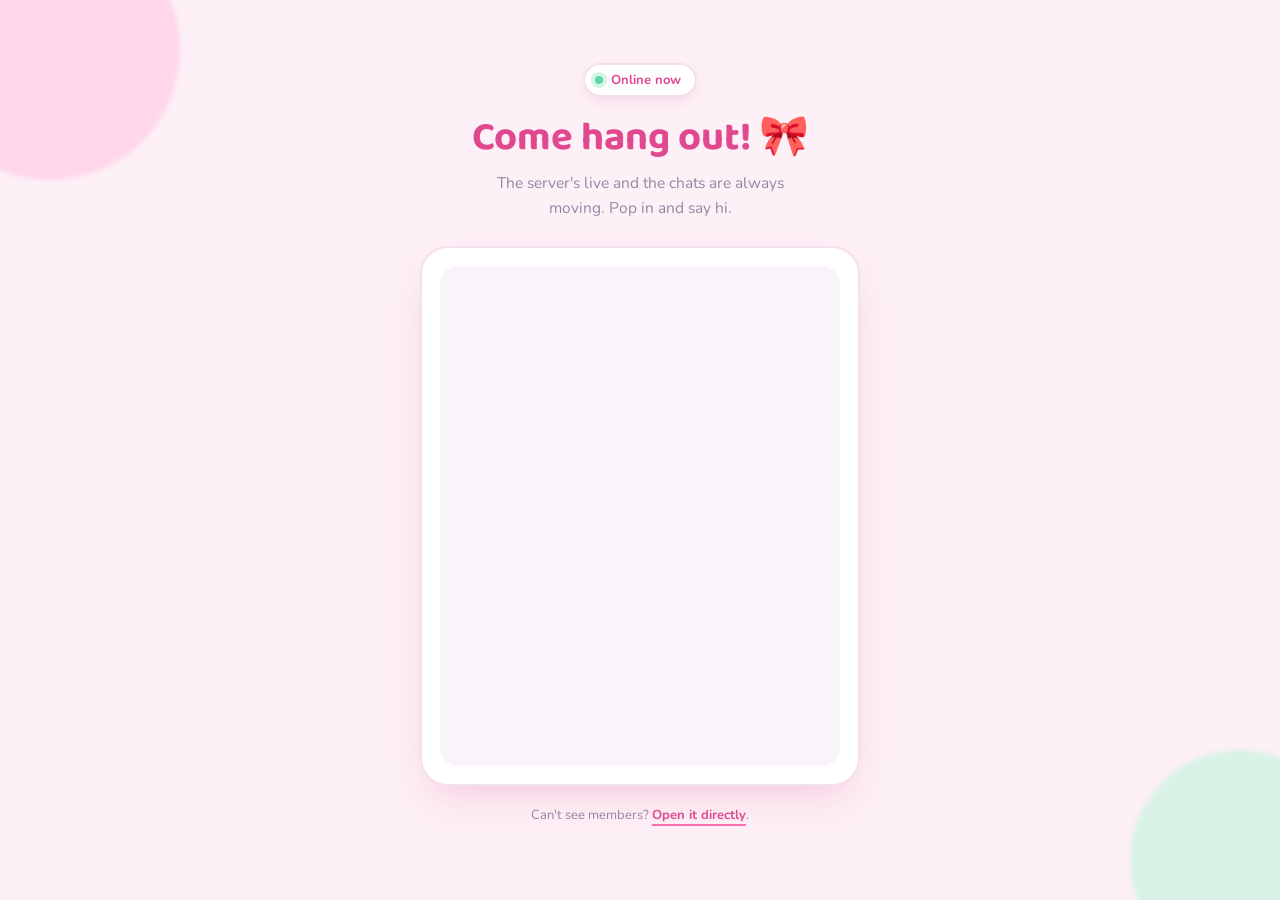
<file: index.html>
<!DOCTYPE html>
<html lang="en">
<head>
<meta charset="UTF-8">
<meta name="viewport" content="width=device-width, initial-scale=1, viewport-fit=cover">
<title>Join the server</title>
<link rel="stylesheet" href="styles.css">
</head>
<body>

  <div class="scene">
    <span class="badge"><span class="dot"></span>Online now</span>

    <h1>Come hang out! 🎀</h1>
    <p class="sub">The server's live and the chats are always moving. Pop in and say hi.</p>

    <div class="card">
      <div class="frame">
        <iframe src="https://discord.com/widget?id=1345882876255797292&theme=dark"
          width="350" height="500"
          allowtransparency="true"
          frameborder="0"
          sandbox="allow-popups allow-popups-to-escape-sandbox allow-same-origin allow-scripts">
        </iframe>
      </div>
    </div>

    <p class="foot">Can't see members? <a href="https://discord.com/widget?id=1345882876255797292&theme=dark" target="_blank" rel="noopener">Open it directly</a>.</p>
  </div>

</body>
</html>
</file>
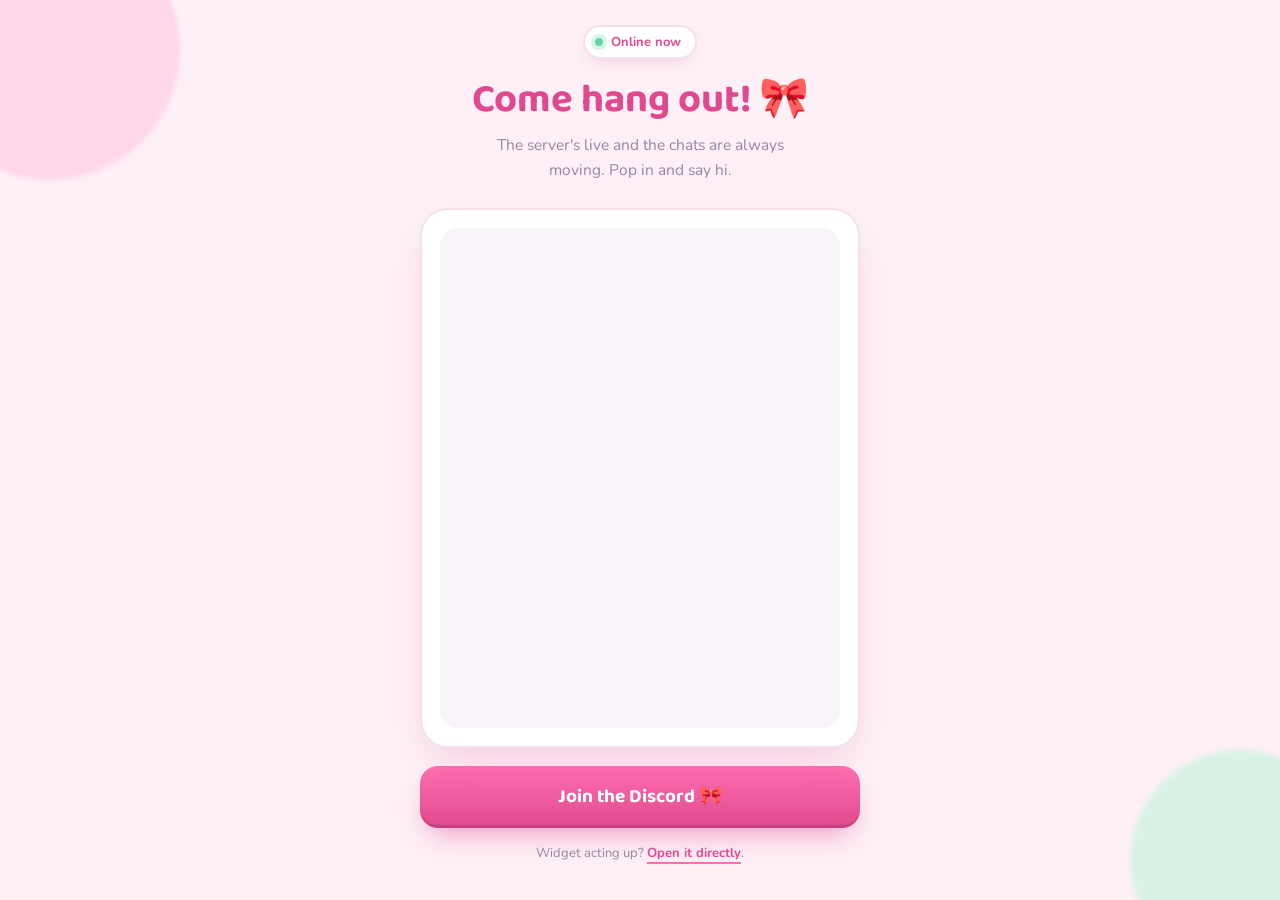
<file: discord-widget-standalone.html>
<!DOCTYPE html>
<html lang="en">
<head>
<meta charset="UTF-8">
<meta name="viewport" content="width=device-width, initial-scale=1, viewport-fit=cover">
<title>Join the server</title>
<style>
@import url('https://fonts.googleapis.com/css2?family=Baloo+2:wght@500;600;700;800&family=Nunito:wght@400;600;700&display=swap');

:root {
  --bg: #fdf0f6;
  --bg-blob-1: #ffd6ea;
  --bg-blob-2: #d9f2e6;
  --card: #ffffff;
  --ink: #4a3552;
  --ink-dim: #9686a3;
  --pink: #ff6fb0;
  --pink-deep: #e0498f;
  --mint: #5fd6a4;
  --line: #f3e1ec;
  --shadow: 0 18px 40px -14px rgba(224, 73, 143, 0.28);
}

* { box-sizing: border-box; }

html, body {
  height: 100%;
  margin: 0;
}

body {
  min-height: 100%;
  background: var(--bg);
  color: var(--ink);
  font-family: 'Nunito', sans-serif;
  display: flex;
  align-items: center;
  justify-content: center;
  overflow-x: hidden;
  padding: 40px 20px calc(40px + env(safe-area-inset-bottom, 0px));
  padding-top: calc(40px + env(safe-area-inset-top, 0px));
  position: relative;
}

/* soft decorative blobs, hidden from the flow */
body::before,
body::after {
  content: "";
  position: fixed;
  border-radius: 50%;
  filter: blur(2px);
  z-index: 0;
  pointer-events: none;
}

body::before {
  width: 260px;
  height: 260px;
  background: var(--bg-blob-1);
  top: -80px;
  left: -80px;
}

body::after {
  width: 220px;
  height: 220px;
  background: var(--bg-blob-2);
  bottom: -70px;
  right: -70px;
}

.scene {
  position: relative;
  z-index: 1;
  width: 100%;
  max-width: 400px;
  display: flex;
  flex-direction: column;
  align-items: center;
  text-align: center;
}

.badge {
  display: inline-flex;
  align-items: center;
  gap: 8px;
  background: var(--card);
  border: 2px solid var(--line);
  border-radius: 999px;
  padding: 6px 14px 6px 10px;
  font-weight: 700;
  font-size: 13px;
  color: var(--pink-deep);
  margin-bottom: 18px;
  box-shadow: 0 6px 16px -8px rgba(224, 73, 143, 0.35);
}

.dot {
  width: 8px;
  height: 8px;
  border-radius: 50%;
  background: var(--mint);
  box-shadow: 0 0 0 4px rgba(95, 214, 164, 0.25);
  animation: bob 1.8s ease-in-out infinite;
}

@keyframes bob {
  0%, 100% { transform: scale(1); }
  50% { transform: scale(1.25); }
}

@media (prefers-reduced-motion: reduce) {
  .dot { animation: none; }
  .card { animation: none !important; }
}

h1 {
  font-family: 'Baloo 2', sans-serif;
  font-weight: 700;
  font-size: clamp(30px, 7vw, 40px);
  line-height: 1.15;
  margin: 0 0 10px;
  color: var(--pink-deep);
}

p.sub {
  font-size: 15.5px;
  line-height: 1.55;
  color: var(--ink-dim);
  margin: 0 0 26px;
  max-width: 32ch;
}

.card {
  width: 100%;
  background: var(--card);
  border-radius: 28px;
  padding: 14px;
  box-shadow: var(--shadow);
  border: 2px solid var(--line);
  animation: pop-in 0.5s cubic-bezier(0.34, 1.56, 0.64, 1) both;
}

@keyframes pop-in {
  from { opacity: 0; transform: translateY(14px) scale(0.97); }
  to { opacity: 1; transform: translateY(0) scale(1); }
}

.frame {
  border-radius: 18px;
  overflow: hidden;
  display: flex;
  justify-content: center;
  background: #f8f4fa;
}

iframe {
  display: block;
  width: 100%;
  max-width: 350px;
  height: 500px;
  border: none;
}

.join-btn {
  display: block;
  width: 100%;
  margin-top: 18px;
  padding: 16px 20px;
  background: var(--pink);
  background-image: linear-gradient(180deg, var(--pink), var(--pink-deep));
  color: #fff;
  font-family: 'Baloo 2', sans-serif;
  font-weight: 700;
  font-size: 19px;
  text-align: center;
  text-decoration: none;
  border-radius: 18px;
  box-shadow: 0 14px 28px -10px rgba(224, 73, 143, 0.55), inset 0 -3px 0 rgba(0,0,0,0.12);
  transition: transform 0.15s ease, box-shadow 0.15s ease;
}

.join-btn:hover {
  transform: translateY(-2px);
  box-shadow: 0 18px 32px -10px rgba(224, 73, 143, 0.6), inset 0 -3px 0 rgba(0,0,0,0.12);
}

.join-btn:active {
  transform: translateY(0);
  box-shadow: 0 8px 16px -8px rgba(224, 73, 143, 0.5), inset 0 -3px 0 rgba(0,0,0,0.12);
}

.foot {
  margin-top: 16px;
  font-size: 13px;
  color: var(--ink-dim);
}

.foot a {
  color: var(--pink-deep);
  font-weight: 700;
  text-decoration: none;
  border-bottom: 2px solid var(--pink);
}

/* phones: full-bleed card, tighter spacing */
@media (max-width: 420px) {
  body { padding: 28px 14px calc(28px + env(safe-area-inset-bottom, 0px)); }
  .card { padding: 10px; border-radius: 22px; }
  .frame { border-radius: 14px; }
  iframe { height: 460px; }
}

/* bigger screens: a little more breathing room and a wider card */
@media (min-width: 900px) {
  .scene { max-width: 440px; }
  .card { padding: 18px; }
}

</style>
</head>
<body>

  <div class="scene">
    <span class="badge"><span class="dot"></span>Online now</span>

    <h1>Come hang out! 🎀</h1>
    <p class="sub">The server's live and the chats are always moving. Pop in and say hi.</p>

    <div class="card">
      <div class="frame">
        <iframe src="https://discord.com/widget?id=1345882876255797292&theme=dark"
          width="350" height="500"
          allowtransparency="true"
          frameborder="0"
          sandbox="allow-popups allow-popups-to-escape-sandbox allow-same-origin allow-scripts">
        </iframe>
      </div>
    </div>

    <a class="join-btn" href="https://discord.com/widget?id=1345882876255797292&theme=dark" target="_blank" rel="noopener">Join the Discord 🎀</a>

    <p class="foot">Widget acting up? <a href="https://discord.com/widget?id=1345882876255797292&theme=dark" target="_blank" rel="noopener">Open it directly</a>.</p>
  </div>

</body>
</html>
</file>
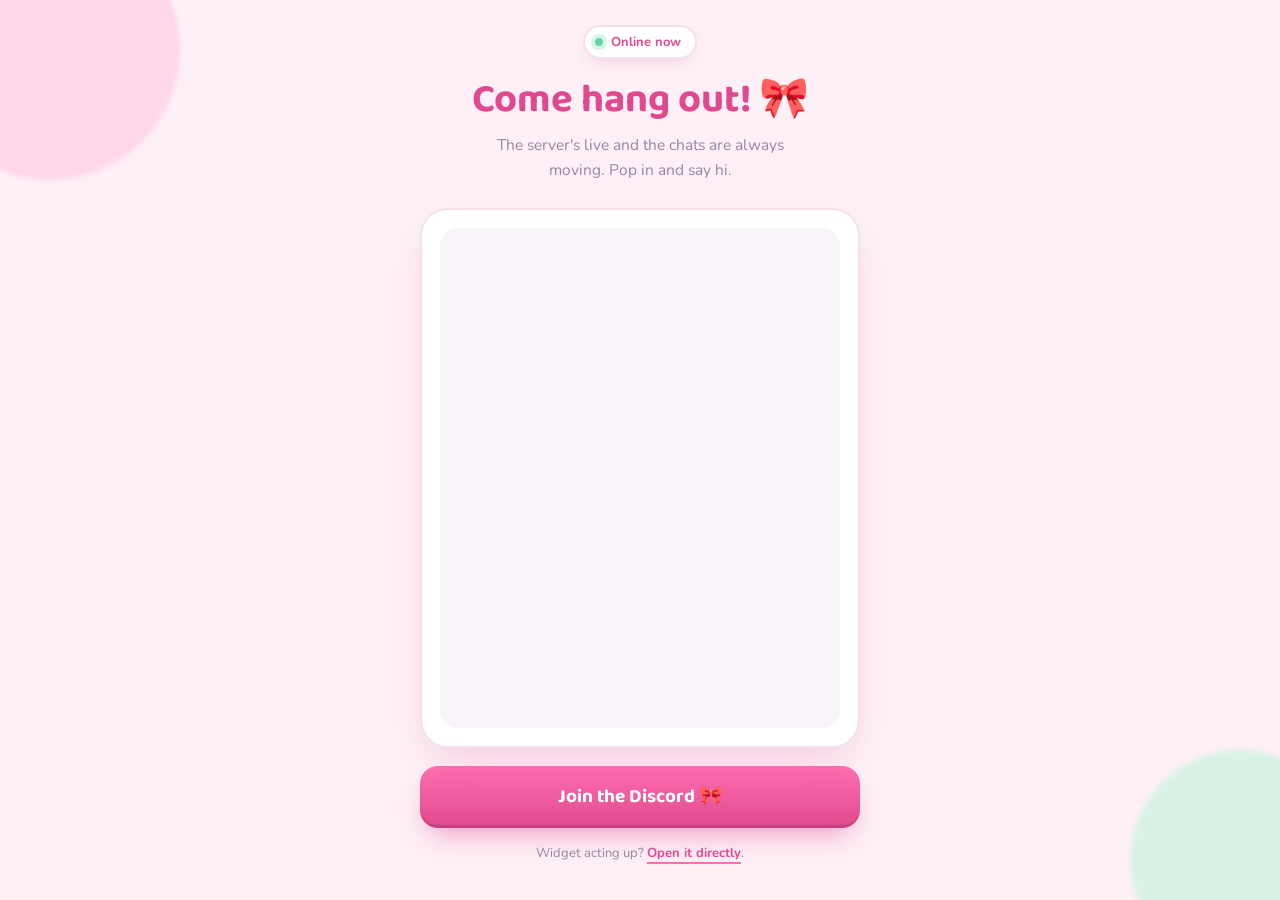
<file: joindiscord.html>
<!DOCTYPE html>
<html lang="en">
<head>
<meta charset="UTF-8">
<meta name="viewport" content="width=device-width, initial-scale=1, viewport-fit=cover">
<title>Join the server</title>
<style>
@import url('https://fonts.googleapis.com/css2?family=Baloo+2:wght@500;600;700;800&family=Nunito:wght@400;600;700&display=swap');

:root {
  --bg: #fdf0f6;
  --bg-blob-1: #ffd6ea;
  --bg-blob-2: #d9f2e6;
  --card: #ffffff;
  --ink: #4a3552;
  --ink-dim: #9686a3;
  --pink: #ff6fb0;
  --pink-deep: #e0498f;
  --mint: #5fd6a4;
  --line: #f3e1ec;
  --shadow: 0 18px 40px -14px rgba(224, 73, 143, 0.28);
}

* { box-sizing: border-box; }

html, body {
  height: 100%;
  margin: 0;
}

body {
  min-height: 100%;
  background: var(--bg);
  color: var(--ink);
  font-family: 'Nunito', sans-serif;
  display: flex;
  align-items: center;
  justify-content: center;
  overflow-x: hidden;
  padding: 40px 20px calc(40px + env(safe-area-inset-bottom, 0px));
  padding-top: calc(40px + env(safe-area-inset-top, 0px));
  position: relative;
}

/* soft decorative blobs, hidden from the flow */
body::before,
body::after {
  content: "";
  position: fixed;
  border-radius: 50%;
  filter: blur(2px);
  z-index: 0;
  pointer-events: none;
}

body::before {
  width: 260px;
  height: 260px;
  background: var(--bg-blob-1);
  top: -80px;
  left: -80px;
}

body::after {
  width: 220px;
  height: 220px;
  background: var(--bg-blob-2);
  bottom: -70px;
  right: -70px;
}

.scene {
  position: relative;
  z-index: 1;
  width: 100%;
  max-width: 400px;
  display: flex;
  flex-direction: column;
  align-items: center;
  text-align: center;
}

.badge {
  display: inline-flex;
  align-items: center;
  gap: 8px;
  background: var(--card);
  border: 2px solid var(--line);
  border-radius: 999px;
  padding: 6px 14px 6px 10px;
  font-weight: 700;
  font-size: 13px;
  color: var(--pink-deep);
  margin-bottom: 18px;
  box-shadow: 0 6px 16px -8px rgba(224, 73, 143, 0.35);
}

.dot {
  width: 8px;
  height: 8px;
  border-radius: 50%;
  background: var(--mint);
  box-shadow: 0 0 0 4px rgba(95, 214, 164, 0.25);
  animation: bob 1.8s ease-in-out infinite;
}

@keyframes bob {
  0%, 100% { transform: scale(1); }
  50% { transform: scale(1.25); }
}

@media (prefers-reduced-motion: reduce) {
  .dot { animation: none; }
  .card { animation: none !important; }
}

h1 {
  font-family: 'Baloo 2', sans-serif;
  font-weight: 700;
  font-size: clamp(30px, 7vw, 40px);
  line-height: 1.15;
  margin: 0 0 10px;
  color: var(--pink-deep);
}

p.sub {
  font-size: 15.5px;
  line-height: 1.55;
  color: var(--ink-dim);
  margin: 0 0 26px;
  max-width: 32ch;
}

.card {
  width: 100%;
  background: var(--card);
  border-radius: 28px;
  padding: 14px;
  box-shadow: var(--shadow);
  border: 2px solid var(--line);
  animation: pop-in 0.5s cubic-bezier(0.34, 1.56, 0.64, 1) both;
}

@keyframes pop-in {
  from { opacity: 0; transform: translateY(14px) scale(0.97); }
  to { opacity: 1; transform: translateY(0) scale(1); }
}

.frame {
  border-radius: 18px;
  overflow: hidden;
  display: flex;
  justify-content: center;
  background: #f8f4fa;
}

iframe {
  display: block;
  width: 100%;
  max-width: 350px;
  height: 500px;
  border: none;
}

.join-btn {
  display: block;
  width: 100%;
  margin-top: 18px;
  padding: 16px 20px;
  background: var(--pink);
  background-image: linear-gradient(180deg, var(--pink), var(--pink-deep));
  color: #fff;
  font-family: 'Baloo 2', sans-serif;
  font-weight: 700;
  font-size: 19px;
  text-align: center;
  text-decoration: none;
  border-radius: 18px;
  box-shadow: 0 14px 28px -10px rgba(224, 73, 143, 0.55), inset 0 -3px 0 rgba(0,0,0,0.12);
  transition: transform 0.15s ease, box-shadow 0.15s ease;
}

.join-btn:hover {
  transform: translateY(-2px);
  box-shadow: 0 18px 32px -10px rgba(224, 73, 143, 0.6), inset 0 -3px 0 rgba(0,0,0,0.12);
}

.join-btn:active {
  transform: translateY(0);
  box-shadow: 0 8px 16px -8px rgba(224, 73, 143, 0.5), inset 0 -3px 0 rgba(0,0,0,0.12);
}

.foot {
  margin-top: 16px;
  font-size: 13px;
  color: var(--ink-dim);
}

.foot a {
  color: var(--pink-deep);
  font-weight: 700;
  text-decoration: none;
  border-bottom: 2px solid var(--pink);
}

/* phones: full-bleed card, tighter spacing */
@media (max-width: 420px) {
  body { padding: 28px 14px calc(28px + env(safe-area-inset-bottom, 0px)); }
  .card { padding: 10px; border-radius: 22px; }
  .frame { border-radius: 14px; }
  iframe { height: 460px; }
}

/* bigger screens: a little more breathing room and a wider card */
@media (min-width: 900px) {
  .scene { max-width: 440px; }
  .card { padding: 18px; }
}

</style>
</head>
<body>

  <div class="scene">
    <span class="badge"><span class="dot"></span>Online now</span>

    <h1>Come hang out! 🎀</h1>
    <p class="sub">The server's live and the chats are always moving. Pop in and say hi.</p>

    <div class="card">
      <div class="frame">
        <iframe src="https://discord.com/widget?id=1345882876255797292&theme=dark"
          width="350" height="500"
          allowtransparency="true"
          frameborder="0"
          sandbox="allow-popups allow-popups-to-escape-sandbox allow-same-origin allow-scripts">
        </iframe>
      </div>
    </div>

    <a class="join-btn" href="https://discord.com/widget?id=1345882876255797292&theme=dark" target="_blank" rel="noopener">Join the Discord 🎀</a>

    <p class="foot">Widget acting up? <a href="https://discord.com/widget?id=1345882876255797292&theme=dark" target="_blank" rel="noopener">Open it directly</a>.</p>
  </div>

</body>
</html>
</file>
<file: styles.css>
@import url('https://fonts.googleapis.com/css2?family=Baloo+2:wght@500;600;700;800&family=Nunito:wght@400;600;700&display=swap');

:root {
  --bg: #fdf0f6;
  --bg-blob-1: #ffd6ea;
  --bg-blob-2: #d9f2e6;
  --card: #ffffff;
  --ink: #4a3552;
  --ink-dim: #9686a3;
  --pink: #ff6fb0;
  --pink-deep: #e0498f;
  --mint: #5fd6a4;
  --line: #f3e1ec;
  --shadow: 0 18px 40px -14px rgba(224, 73, 143, 0.28);
}

* { box-sizing: border-box; }

html, body {
  height: 100%;
  margin: 0;
}

body {
  min-height: 100%;
  background: var(--bg);
  color: var(--ink);
  font-family: 'Nunito', sans-serif;
  display: flex;
  align-items: center;
  justify-content: center;
  overflow-x: hidden;
  padding: 40px 20px calc(40px + env(safe-area-inset-bottom, 0px));
  padding-top: calc(40px + env(safe-area-inset-top, 0px));
  position: relative;
}

/* soft decorative blobs, hidden from the flow */
body::before,
body::after {
  content: "";
  position: fixed;
  border-radius: 50%;
  filter: blur(2px);
  z-index: 0;
  pointer-events: none;
}

body::before {
  width: 260px;
  height: 260px;
  background: var(--bg-blob-1);
  top: -80px;
  left: -80px;
}

body::after {
  width: 220px;
  height: 220px;
  background: var(--bg-blob-2);
  bottom: -70px;
  right: -70px;
}

.scene {
  position: relative;
  z-index: 1;
  width: 100%;
  max-width: 400px;
  display: flex;
  flex-direction: column;
  align-items: center;
  text-align: center;
}

.badge {
  display: inline-flex;
  align-items: center;
  gap: 8px;
  background: var(--card);
  border: 2px solid var(--line);
  border-radius: 999px;
  padding: 6px 14px 6px 10px;
  font-weight: 700;
  font-size: 13px;
  color: var(--pink-deep);
  margin-bottom: 18px;
  box-shadow: 0 6px 16px -8px rgba(224, 73, 143, 0.35);
}

.dot {
  width: 8px;
  height: 8px;
  border-radius: 50%;
  background: var(--mint);
  box-shadow: 0 0 0 4px rgba(95, 214, 164, 0.25);
  animation: bob 1.8s ease-in-out infinite;
}

@keyframes bob {
  0%, 100% { transform: scale(1); }
  50% { transform: scale(1.25); }
}

@media (prefers-reduced-motion: reduce) {
  .dot { animation: none; }
  .card { animation: none !important; }
}

h1 {
  font-family: 'Baloo 2', sans-serif;
  font-weight: 700;
  font-size: clamp(30px, 7vw, 40px);
  line-height: 1.15;
  margin: 0 0 10px;
  color: var(--pink-deep);
}

p.sub {
  font-size: 15.5px;
  line-height: 1.55;
  color: var(--ink-dim);
  margin: 0 0 26px;
  max-width: 32ch;
}

.card {
  width: 100%;
  background: var(--card);
  border-radius: 28px;
  padding: 14px;
  box-shadow: var(--shadow);
  border: 2px solid var(--line);
  animation: pop-in 0.5s cubic-bezier(0.34, 1.56, 0.64, 1) both;
}

@keyframes pop-in {
  from { opacity: 0; transform: translateY(14px) scale(0.97); }
  to { opacity: 1; transform: translateY(0) scale(1); }
}

.frame {
  border-radius: 18px;
  overflow: hidden;
  display: flex;
  justify-content: center;
  background: #f8f4fa;
}

iframe {
  display: block;
  width: 100%;
  max-width: 350px;
  height: 500px;
  border: none;
}

.foot {
  margin-top: 20px;
  font-size: 13px;
  color: var(--ink-dim);
}

.foot a {
  color: var(--pink-deep);
  font-weight: 700;
  text-decoration: none;
  border-bottom: 2px solid var(--pink);
}

/* phones: full-bleed card, tighter spacing */
@media (max-width: 420px) {
  body { padding: 28px 14px calc(28px + env(safe-area-inset-bottom, 0px)); }
  .card { padding: 10px; border-radius: 22px; }
  .frame { border-radius: 14px; }
  iframe { height: 460px; }
}

/* bigger screens: a little more breathing room and a wider card */
@media (min-width: 900px) {
  .scene { max-width: 440px; }
  .card { padding: 18px; }
}
</file>
